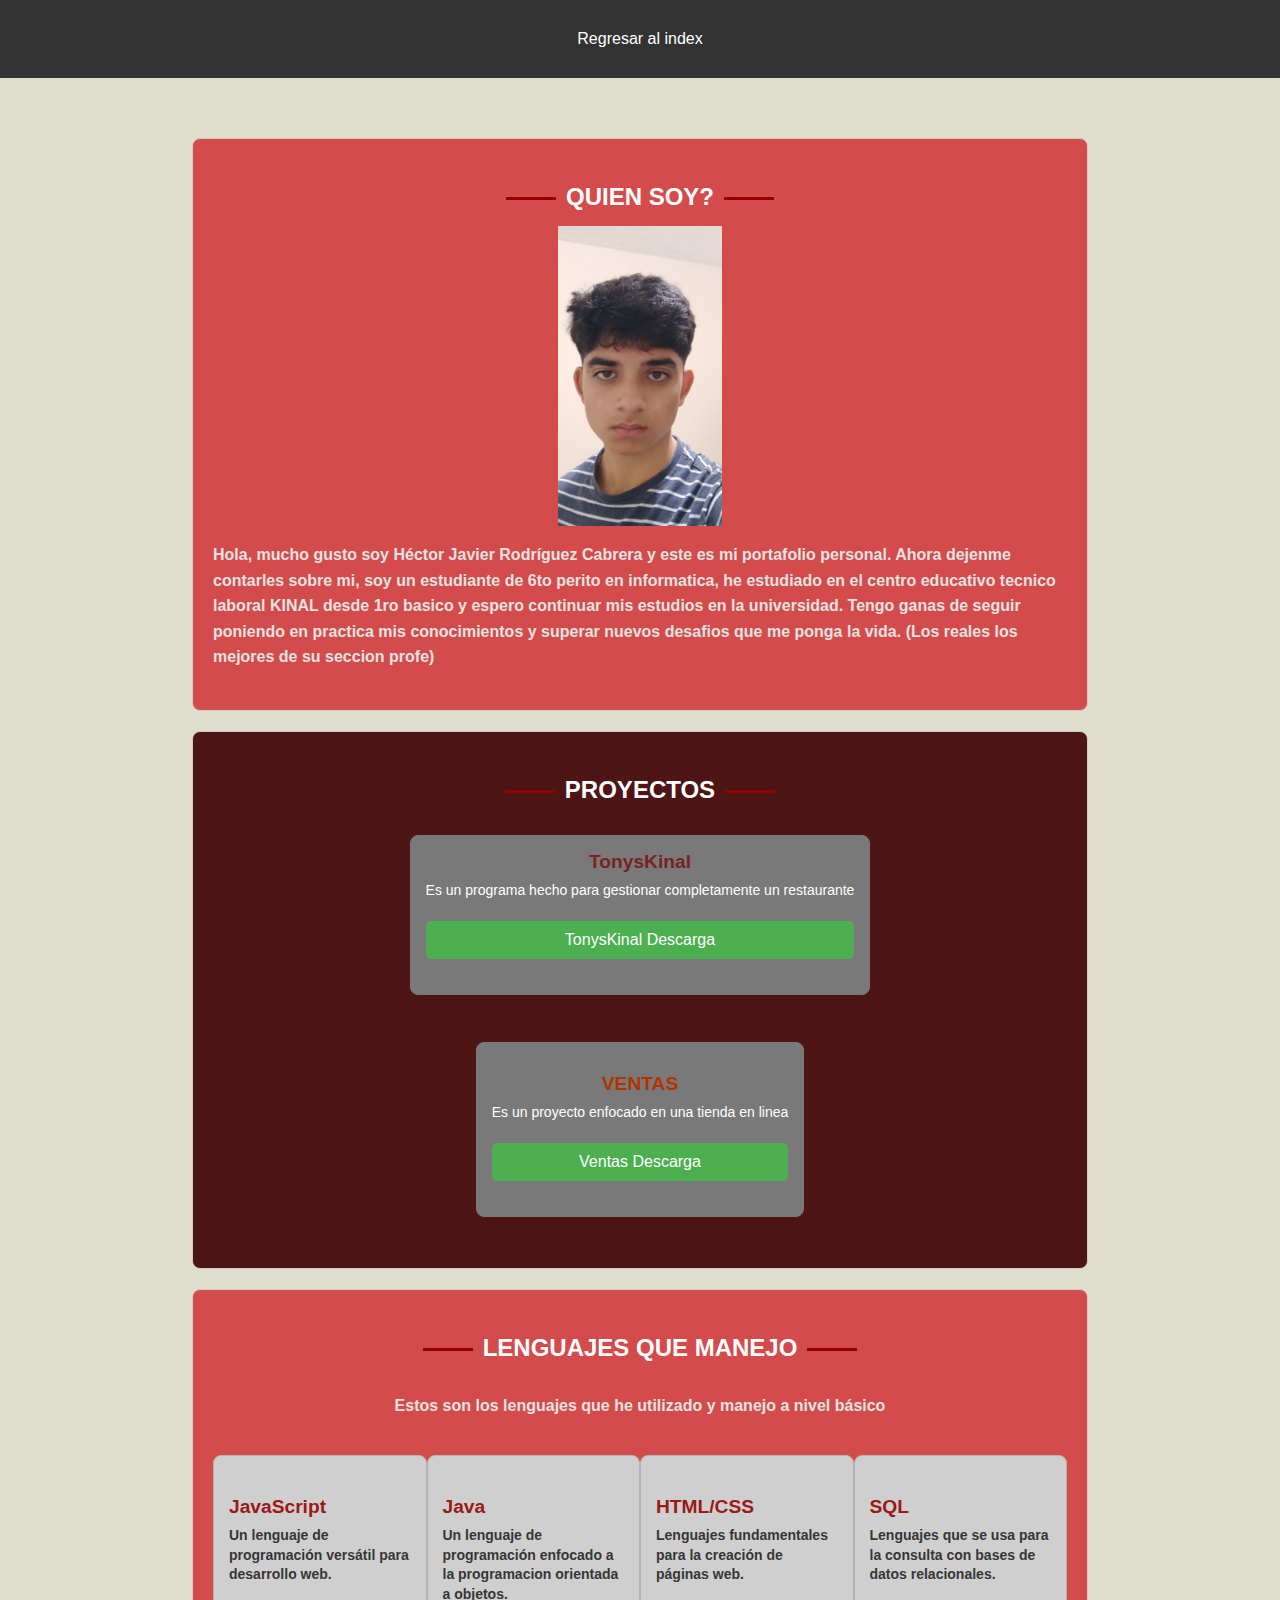
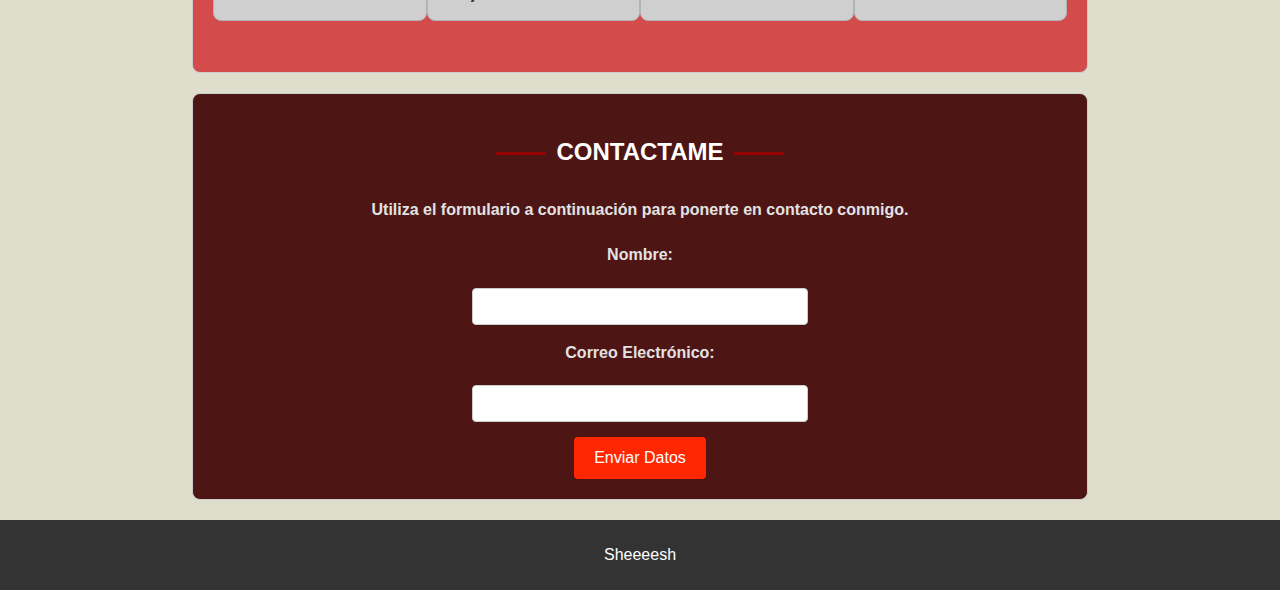
<file: pages/portafolio.html>
<!DOCTYPE html>
<html lang="en">
<head>
    <meta charset="UTF-8">
    <meta name="viewport" content="width=device-width, initial-scale=1.0">
    <title>Document</title>
        <link rel="stylesheet" href="/styles/stylePorta.css">
</head>
<body>

    <header>
        <nav>
            <a href="/index.html">Regresar al index</a>

        </nav>
    </header>

    <main>

        <section id="seccion1">
            <h3>Quien soy?</h3>
            <img src="/recursos/Foto.png"  height="300" >
            <p class="p2F">Hola, mucho gusto soy Héctor Javier Rodríguez Cabrera y este es mi portafolio personal. Ahora dejenme contarles sobre mi, soy un estudiante de 6to perito en informatica, he estudiado en el centro educativo tecnico laboral KINAL desde 1ro basico y espero continuar mis estudios en la universidad. Tengo ganas de seguir poniendo en practica mis conocimientos y superar nuevos desafios que me ponga la vida. (Los reales los mejores de su seccion profe) </p>
        </section>

        <section id="seccion2">
            <h3>Proyectos</h3>

            <ul class="proyectos">
                <li>
                    <h1>TonysKinal</h1>
                    <p>Es un programa hecho para gestionar completamente un restaurante</p>
                    <a href="/Proyectos/TareaProyectoFinalTonys.zip" download="TareaProyectoFinalTonys.zip" class="boton-descarga">TonysKinal Descarga</a>
                </li>
            </ul>

            <ul class="proyectos">
                <li>
                    <h2>Ventas</h2>
                    <p>Es un proyecto enfocado en una tienda en linea</p>
                    <a href="/Proyectos/Laboratorio2IVtoBIM.zip" download="Laboratorio2IVtoBIM.zip" class="boton-descarga">Ventas Descarga</a>
                </li>
            </ul>
        </section>

        <section id="seccion1">
            <h3>Lenguajes que manejo</h3>
            <p class="p2F">Estos son los lenguajes que he utilizado y manejo a nivel básico</p>
            <ul class="lenguajes-lista">
                <li>
                    <h4>JavaScript</h4>
                    <p>Un lenguaje de programación versátil para desarrollo web.</p>
                </li>
                <li>
                    <h4>Java</h4>
                    <p>Un lenguaje de programación enfocado a la programacion orientada a objetos.</p>
                </li>
                <li>
                    <h4>HTML/CSS</h4>
                    <p>Lenguajes fundamentales para la creación de páginas web.</p>
                </li>
                <li>
                    <h4>SQL</h4>
                    <p>Lenguajes que se usa para la consulta con bases de datos relacionales.</p>
                </li>
            </ul>
        </section>

        <section id="seccion2">
            <h3>Contactame</h3>
            <p class="p2F">Utiliza el formulario a continuación para ponerte en contacto conmigo.</p>
            
            <form action="javascript:void(0);" onsubmit="enviarFormulario()">
                <label for="nombre" class="p2F">Nombre:</label>
                <input type="text" id="nombre" name="nombre" required>

                <label for="email" class="p2F">Correo Electrónico:</label>
                <input type="email" id="email" name="email" required>

                <button id="botonEnviar">Enviar Datos</button>
            </form>
        </section>

    </main>

    <footer>
        <p>Sheeeesh</p>
    </footer>
    <script src="/scripts/logiPorta.js"></script>
    
</body>
</html>
</file>
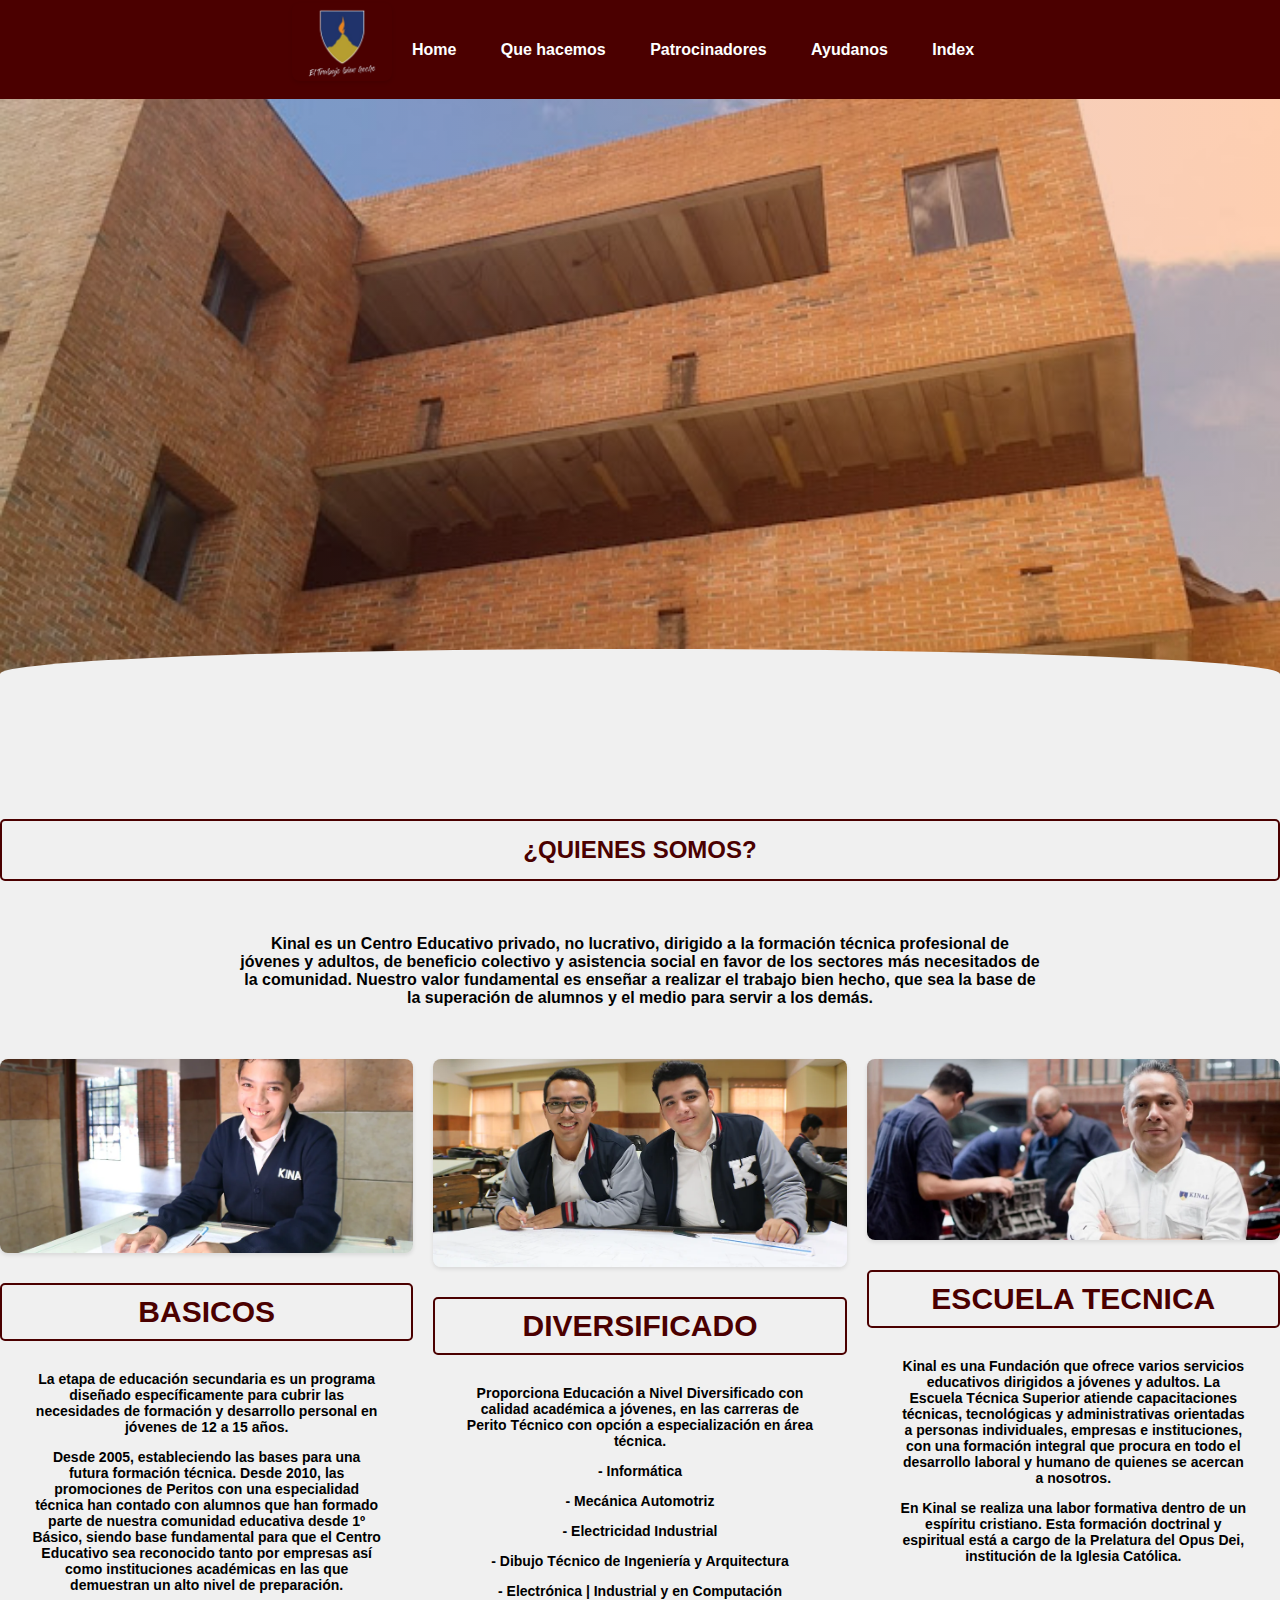
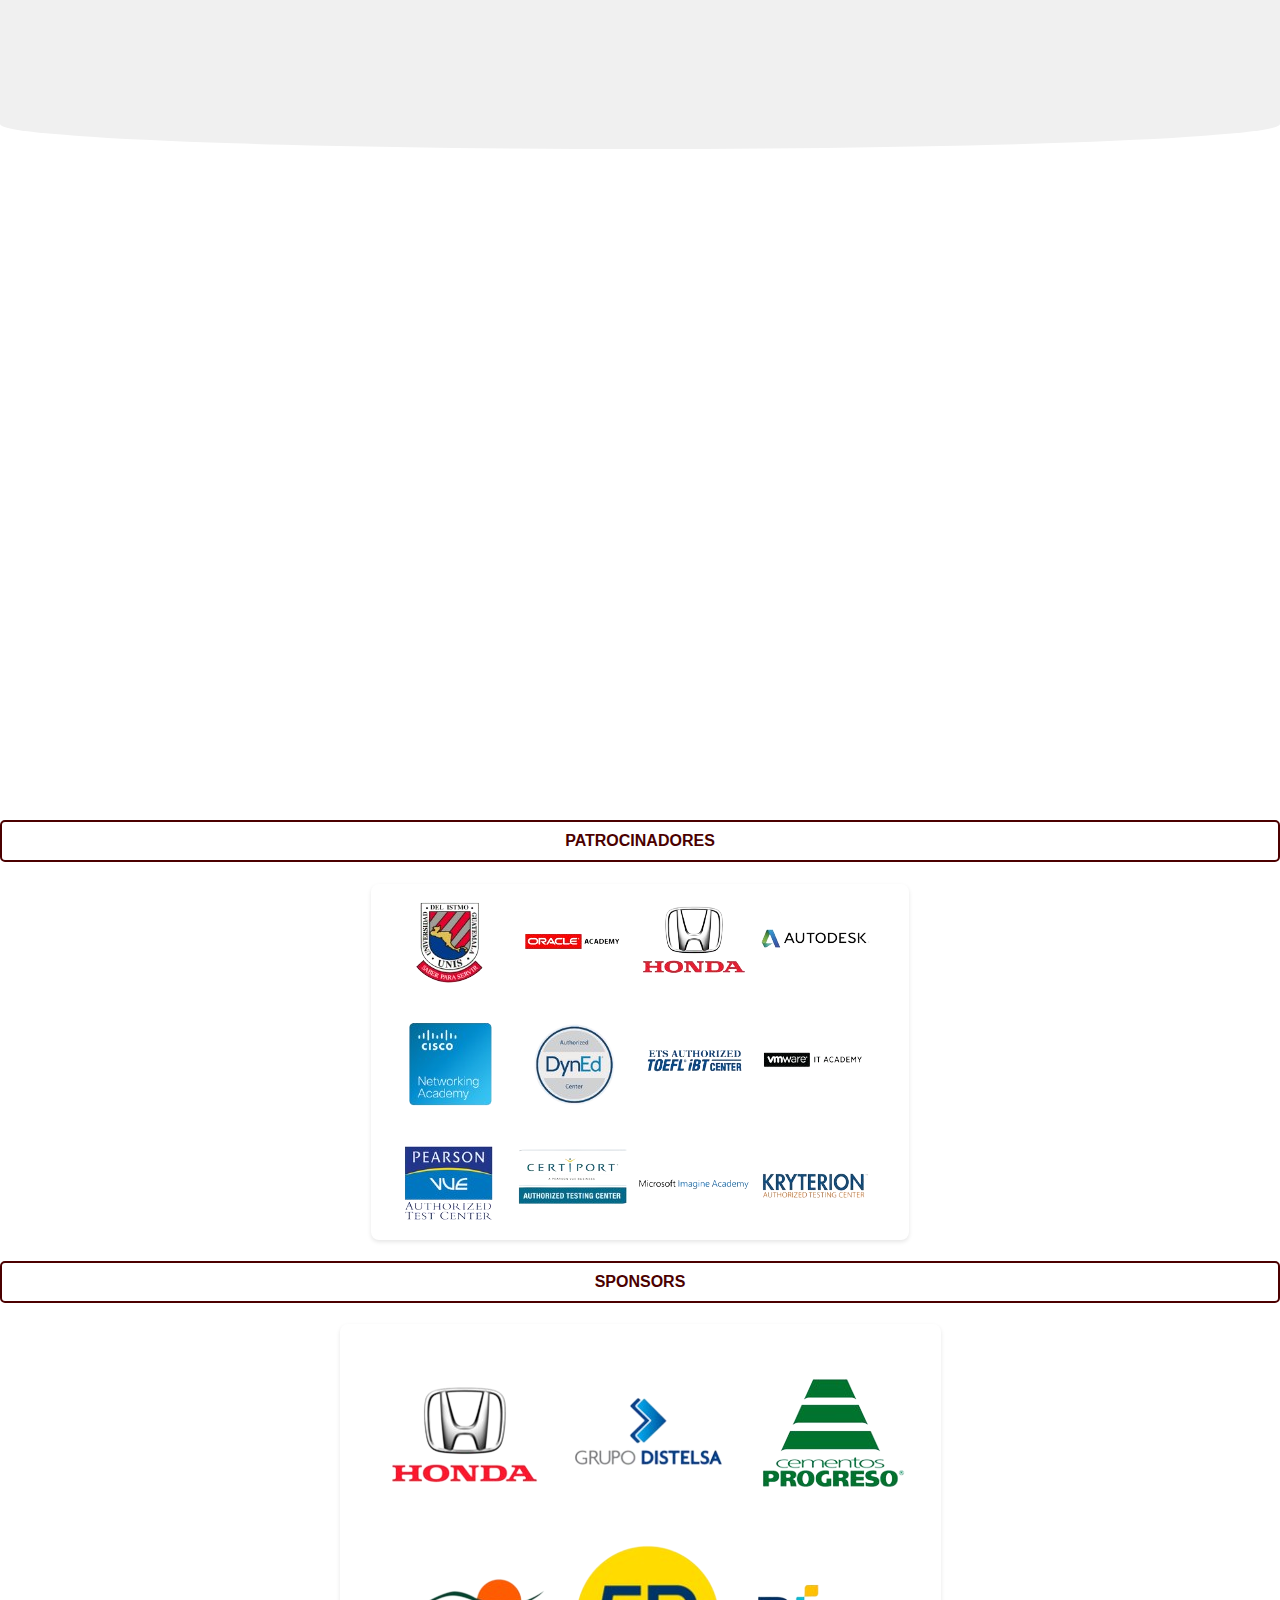
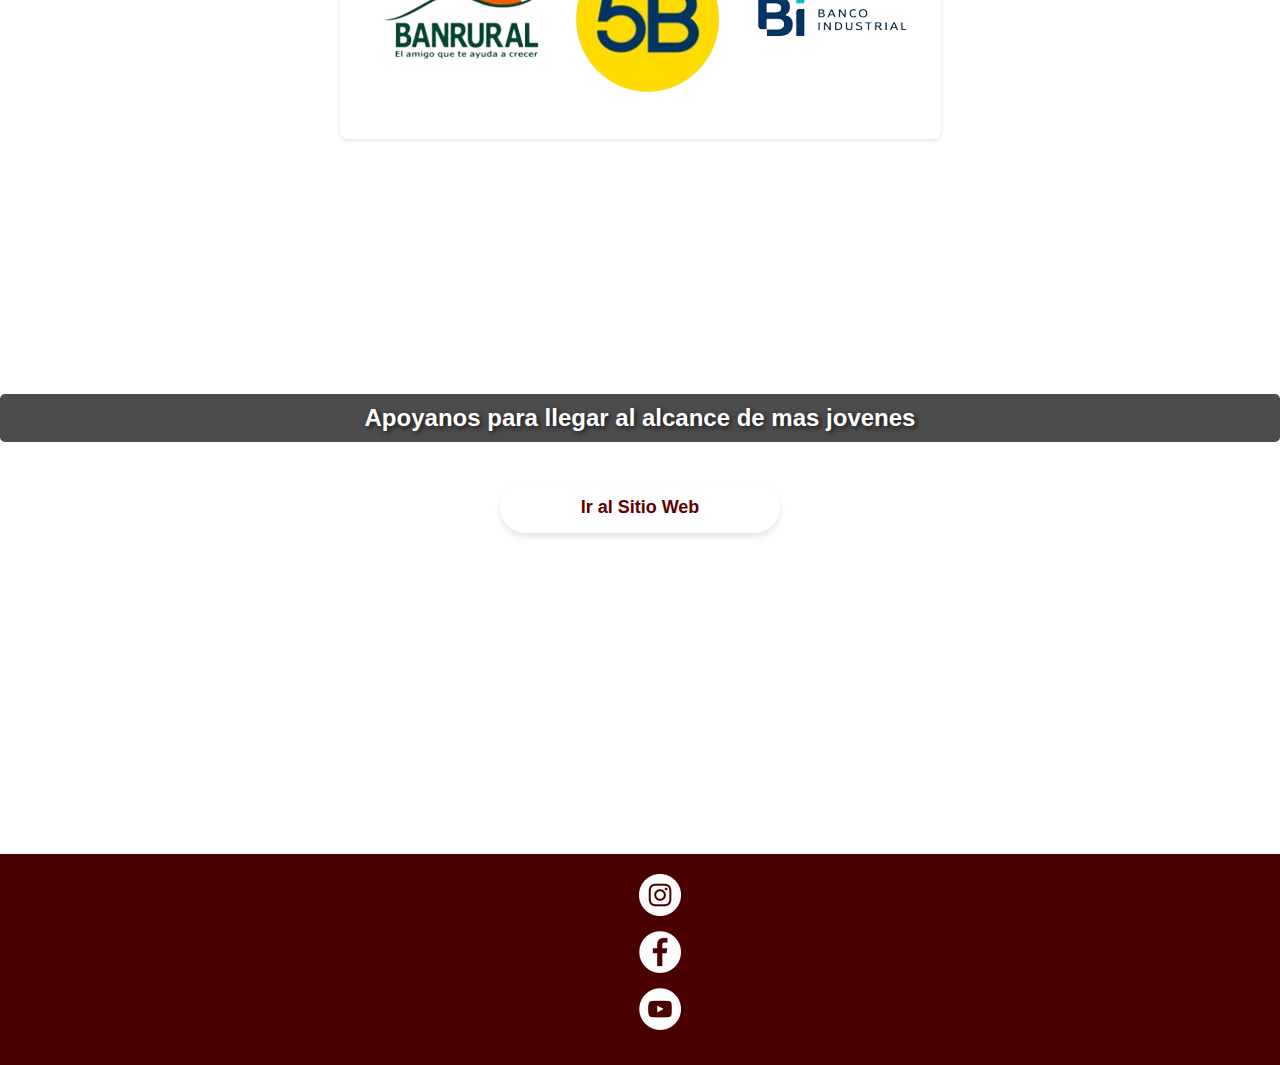
<file: assets/pages/kinal.html>
<!DOCTYPE html>
<html lang="es">
<head>
    <meta charset="UTF-8">
    <meta name="viewport" content="width=device-width, initial-scale=1.0">
    <title>Mi Página Web</title>
    <link rel="stylesheet" href="/assets/styles/styleKinal.css">
</head>
<body>
    <header>
        <nav>
            <div class="logo">
                <img src="/assets/recursos/kinalLogo.png" alt="Logo">
            </div>
            <ul class="nav-links">
                <a href="#seccion1">Home</a>
                <a href="#seccion2">Que hacemos</a>
                <a href="#seccion4">Patrocinadores</a>
                <a href="#seccion5">Ayudanos</a>
                <a href="/index.html">Index</a>
            </ul>
        </nav>
    </header>

    <section id="seccion1" class="parallax">
        
    </section>

    <section id="seccion2" class="galeria">
        
        <h2>¿Quienes somos?</h2>
        <br>
        <div class="encabezado"><p>Kinal es un Centro Educativo privado, no lucrativo, dirigido a la formación técnica profesional 
            de jóvenes y adultos, de beneficio colectivo y asistencia social en favor de los sectores 
            más necesitados de la comunidad. Nuestro valor fundamental es enseñar a realizar el trabajo bien 
            hecho, que sea la base de la superación de alumnos y el medio para servir a los demás.</p></div>
            <br>
        <br>
        <div class="image-container">
        <div class="content-container"> 
            <img src="/assets/recursos/Basicos.jpg" alt="basi">
        <h3>Basicos</h3>
        <p>
            La etapa de educación secundaria es un programa diseñado específicamente para cubrir las necesidades 
            de formación y desarrollo personal en jóvenes de  12  a 15 años.
        </p>
        <p>Desde 2005, estableciendo  
            las  bases  para una futura formación técnica. Desde 2010, las promociones de Peritos  con  una especialidad 
            técnica  han contado con alumnos que han formado parte de nuestra comunidad educativa desde 1º Básico, siendo base 
            fundamental para que el Centro Educativo sea reconocido tanto por empresas así como instituciones académicas 
            en las que demuestran un alto nivel de preparación.</p>
        </div>
        <div  class="content-container"> 
            <img src="/assets/recursos/Diver.jpg" alt="diver">
            <h3>Diversificado</h3>
        <p>
            Proporciona Educación a Nivel Diversificado con calidad académica a jóvenes, en las carreras de Perito 
            Técnico con opción a especialización en área técnica.</p>

            <p>- Informática</p>
            <p>- Mecánica Automotriz</p>
            <p>- Electricidad Industrial</p>
            <p>- Dibujo Técnico de Ingeniería y Arquitectura</p>
            <p>- Electrónica  |  Industrial y en Computación</p>
        </div> 
        <div  class="content-container"> 
            <img src="/assets/recursos/Tecni.jpg" alt="tecni">
            <h3>Escuela Tecnica</h3>
        <p>Kinal es una Fundación que ofrece varios servicios educativos dirigidos a jóvenes y
            adultos. La Escuela Técnica Superior atiende capacitaciones técnicas, tecnológicas
            y administrativas orientadas a personas individuales, empresas e instituciones,
            con una formación integral que procura en todo el desarrollo laboral y humano
            de quienes se acercan a nosotros.</p>
            <p>
            En Kinal se realiza una labor formativa dentro de un espíritu cristiano.
            Esta formación doctrinal y espiritual está a cargo de la Prelatura del Opus Dei,
            institución de la Iglesia Católica.</p>
        </div>
        </div>
    </section>

    <section id="seccion3" class="parallax">

    </section>

    <section id="seccion4">
        <h4>Patrocinadores</h4>
        <img src="/assets/recursos/Partners.png">
        <h4>Sponsors</h4>
        <img src="/assets/recursos/Sponsors.png">
    </section>

    <section id="seccion5" class="parallax">
        <div class="contenido">
          <div class="recuadro">
            <h5>Apoyanos para llegar al alcance de mas jovenes</h5>
            <a href="https://www.kinal.org.gt/donar" class="boton">Ir al Sitio Web</a>
            </p>
          </div>
        </div>
      </section>
      

    <footer>

        <div>
            <a href="https://www.instagram.com/fundacionkinal/?hl=es-la"><img src="/assets/recursos/ig.jpg"></a>
            <a href="https://www.facebook.com/kinal.gt"><img src="/assets/recursos/fb.jpg"></a>
            <a href="https://www.youtube.com/channel/UC6yAnOhvqurVJ_0ipOrjuJQ"><img src="/assets/recursos/Youtube.jpg"></a>
        </div>
    </footer>

    <script src="/assets/scripts/logiKinal.js"></script>
</body>
</html>
</file>
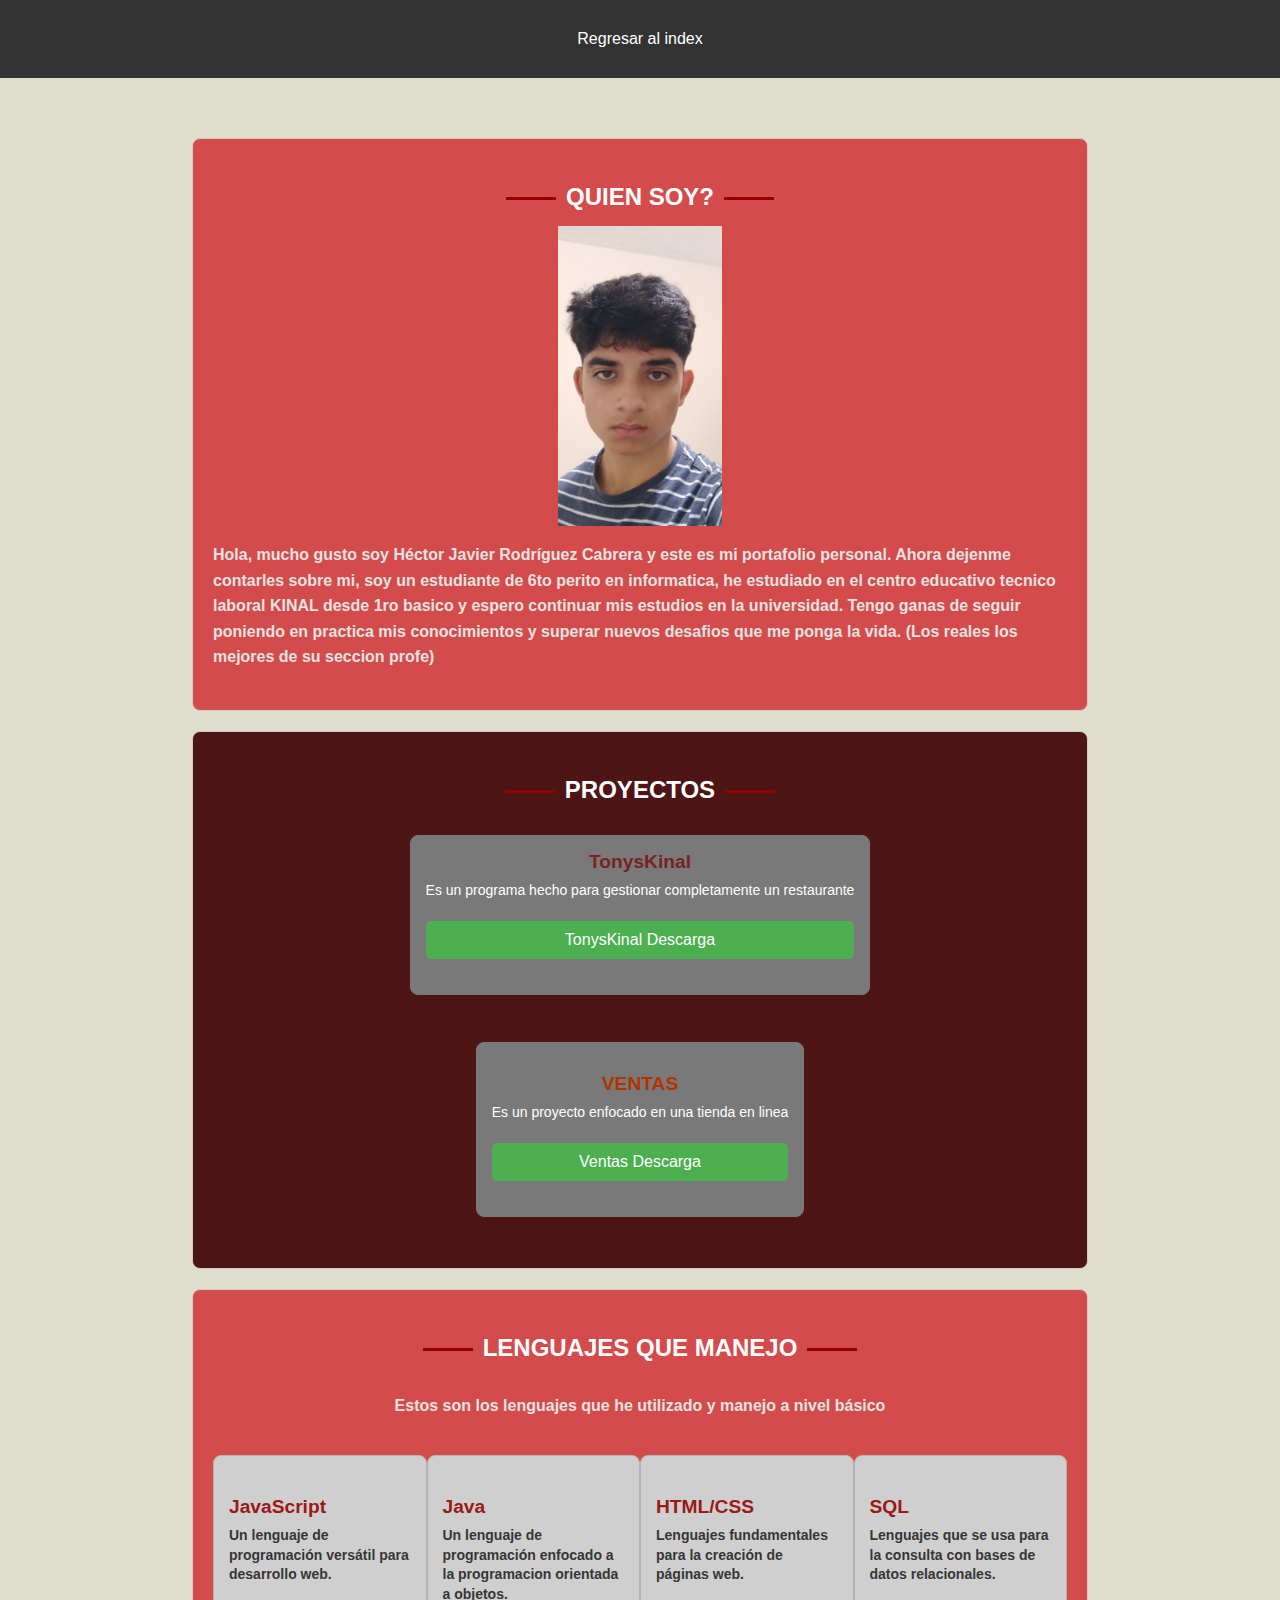
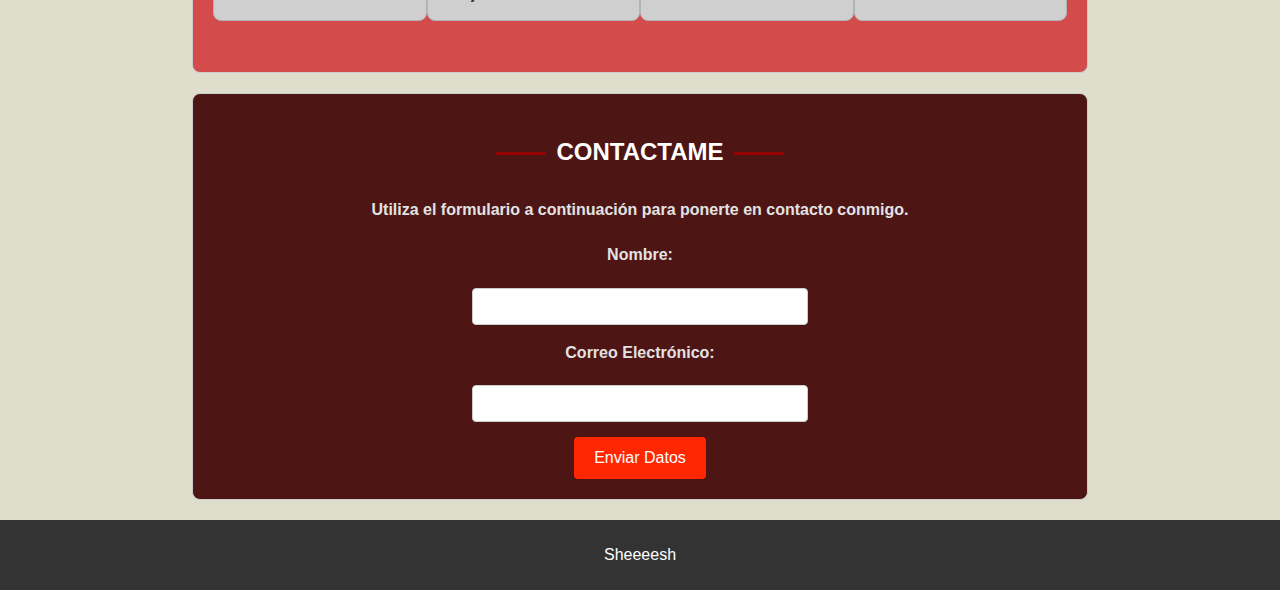
<file: assets/pages/portafolio.html>
<!DOCTYPE html>
<html lang="en">
<head>
    <meta charset="UTF-8">
    <meta name="viewport" content="width=device-width, initial-scale=1.0">
    <title>Document</title>
        <link rel="stylesheet" href="/assets/styles/stylePorta.css">
</head>
<body>

    <header>
        <nav>
            <a href="/index.html">Regresar al index</a>
        </nav>
    </header>

    <main>

        <section id="seccion1">
            <h3>Quien soy?</h3>
            <img src="/assets/recursos/Foto.png"  height="300" >
            <p class="p2F">Hola, mucho gusto soy Héctor Javier Rodríguez Cabrera y este es mi portafolio personal. Ahora dejenme contarles sobre mi, soy un estudiante de 6to perito en informatica, he estudiado en el centro educativo tecnico laboral KINAL desde 1ro basico y espero continuar mis estudios en la universidad. Tengo ganas de seguir poniendo en practica mis conocimientos y superar nuevos desafios que me ponga la vida. (Los reales los mejores de su seccion profe) </p>
        </section>

        <section id="seccion2">
            <h3>Proyectos</h3>

            <ul class="proyectos">
                <li>
                    <h1>TonysKinal</h1>
                    <p>Es un programa hecho para gestionar completamente un restaurante</p>
                    <a href="/Proyectos/TareaProyectoFinalTonys.zip" download="TareaProyectoFinalTonys.zip" class="boton-descarga">TonysKinal Descarga</a>
                </li>
            </ul>

            <ul class="proyectos">
                <li>
                    <h2>Ventas</h2>
                    <p>Es un proyecto enfocado en una tienda en linea</p>
                    <a href="/Proyectos/Laboratorio2IVtoBIM.zip" download="Laboratorio2IVtoBIM.zip" class="boton-descarga">Ventas Descarga</a>
                </li>
            </ul>
        </section>

        <section id="seccion1">
            <h3>Lenguajes que manejo</h3>
            <p class="p2F">Estos son los lenguajes que he utilizado y manejo a nivel básico</p>
            <ul class="lenguajes-lista">
                <li>
                    <h4>JavaScript</h4>
                    <p>Un lenguaje de programación versátil para desarrollo web.</p>
                </li>
                <li>
                    <h4>Java</h4>
                    <p>Un lenguaje de programación enfocado a la programacion orientada a objetos.</p>
                </li>
                <li>
                    <h4>HTML/CSS</h4>
                    <p>Lenguajes fundamentales para la creación de páginas web.</p>
                </li>
                <li>
                    <h4>SQL</h4>
                    <p>Lenguajes que se usa para la consulta con bases de datos relacionales.</p>
                </li>
            </ul>
        </section>

        <section id="seccion2">
            <h3>Contactame</h3>
            <p class="p2F">Utiliza el formulario a continuación para ponerte en contacto conmigo.</p>
            
            <form action="javascript:void(0);" onsubmit="enviarFormulario()">
                <label for="nombre" class="p2F">Nombre:</label>
                <input type="text" id="nombre" name="nombre" required>

                <label for="email" class="p2F">Correo Electrónico:</label>
                <input type="email" id="email" name="email" required>

                <button id="botonEnviar">Enviar Datos</button>
            </form>
        </section>

    </main>

    <footer>
        <p>Sheeeesh</p>
    </footer>
    <script src="/assets/scripts/logiPorta.js"></script>
    
</body>
</html>
</file>
<file: styles/stylePorta.css>
/* estilos.css */
body {
    font-family: Arial, sans-serif;
    margin: 0;
    padding: 0;
    background-color: rgb(223, 221, 203);
    color: #333;
}

header {
    background-color: #333;
    color: #fff;
    padding: 15px;
    display: flex;
    align-items: center;
    justify-content: center;
}


nav {
    display: flex;
    align-items: center;
}

nav a {
    color: #fff;
    text-decoration: none;
    padding: 15px;
    margin: 0 5px;
    border-radius: 5px;
    transition: background-color 0.3s ease;
}

nav a:hover {
    background-color: #555;
}

h1 {
    font-size: 24px; 
    margin: 0; 
}
h2 {
    font-family: 'Arial', sans-serif;
    font-size: 24px;
    color: #ffffff;
    text-transform: uppercase; /* Convertir texto a mayúsculas */
    margin-bottom: 15px;
    position: relative; /* Establecer posición relativa */
}

main {
    width: 70%;
    margin: 60px auto 0;
}

#seccion1 {
    background-color: #d44b4b;
    
}

#seccion2 {
    background-color: #4e1515;
    text-align: center;
    padding: 20px; 
}

.boton-descarga {
    display: inline-block;
    padding: 10px 20px;
    background-color: #4CAF50; 
    color: #fff; 
    text-decoration: none; 
    border-radius: 5px; 
    font-size: 16px;
    margin-top: 20px;
    display: block; 
    margin: 20px auto; 
}

.boton-descarga:hover {
    background-color: #45a049; 
}


section {
    margin-bottom: 20px;
    padding: 20px;
    border: 1px solid #ccc;
    border-radius: 8px;
    display: flex;
    flex-direction: column;
    justify-content: center;
    align-items: center;
    
}

h3 {
    font-family: 'Arial', sans-serif;
    font-size: 24px;
    color: #ffffff;
    text-transform: uppercase; /* Convertir texto a mayúsculas */
    margin-bottom: 15px;
    position: relative; /* Establecer posición relativa */
}

h3::before {
    content: "";
    position: absolute;
    width: 50px;
    height: 3px;
    background-color: #970000; /* Color de la línea */
    top: 50%;
    left: -60px; /* Ajusta la posición de la línea */
}

h3::after {
    content: "";
    position: absolute;
    width: 50px;
    height: 3px;
    background-color: #970000; /* Color de la línea */
    top: 50%;
    right: -60px; /* Ajusta la posición de la línea */
}


footer {
    text-align: center;
    margin-top: 20px;
    background-color: #333;
    color: #fff;
    padding: 10px;
}


.proyectos {
    list-style: none;
    padding: 0;
    display: flex;
    justify-content: space-around;
}

.proyectos li {
    margin-bottom: 15px;
    background-color: #797979;
    border: 1px solid #797979;
    color: #fff;
    border-radius: 8px;
    padding: 15px;
    overflow: hidden;
    transition: transform 0.3s;
    box-sizing: border-box;
}

.proyectos li:hover {
    transform: scale(1.05);
}

.proyectos h1 {
    font-size: 1.2em;
    color: #792222;
    margin-bottom: 8px;
}
.proyectos h2 {
    font-size: 1.2em;
    color: #b33300;
    margin-bottom: 8px;
}

.proyectos p {
    font-size: 14px;
    color: #ffffff;
    line-height: 1.4;
    margin: 0;
}


.lenguajes-lista {
    list-style: none;
    padding: 0;
    display: flex;
    justify-content: space-around;
}

.lenguajes-lista li {
    width: calc(30% - 20px);
    margin-bottom: 15px;
    background-color: #cfcfcf;
    border: 1px solid #b3b3b3;
    border-radius: 8px;
    padding: 15px;
    overflow: hidden;
    transition: transform 0.3s;
    box-sizing: border-box;
}

.lenguajes-lista li:hover {
    transform: scale(1.05);
}

.lenguajes-lista h4 {
    font-size: 1.2em;
    color: #991a16;
    margin-bottom: 8px;
}

.lenguajes-lista p {
    font-weight: bold;
    font-size: 14px;
    color: #363636;
    line-height: 1.4;
    margin: 0;
}



form {
    max-width: 500px;
    margin: 0 auto;
}

label {
    display: block;
    margin-bottom: 10px;
    font-weight: bold;
    color: #333;
}

input,
textarea {
    width: 100%;
    padding: 10px;
    margin-bottom: 15px;
    border: 1px solid #ccc;
    border-radius: 4px;
    box-sizing: border-box;
}

button {
    background-color: #ff2600;
    color: #fff;
    padding: 12px 20px;
    border: none;
    border-radius: 4px;
    cursor: pointer;
    font-size: 16px;
}

button:hover {
    background-color: #b30000;
}


.p1F {
    font-family: Arial, sans-serif;
    font-size: 16px;
    line-height: 1.6; 
    margin-bottom: 20px; 
    color: #141414; 
}

.p2F {
    font-family: Arial, sans-serif;
    font-size: 16px;
    line-height: 1.6; 
    margin-bottom: 20px; 
    color: #e2e2e2; 
    font-weight: bold;
}

li {
    background-color: #6d6d6d; /* Gris claro */
}
</file>
<file: assets/styles/styleKinal.css>
/* Estilos generales */
body, html {
    margin: 0;
    padding: 0;
    font-family: Arial, sans-serif;
    font-weight: bold;
}

/* Estilos del encabezado */
header {
    background-color: #4b0000;
    width: 100%;
    
    padding: 3px;
    display: flex;
    align-items: center;
    justify-content: center;
    text-align: center;
    
}

.encabezado {
    width: 800px;
    margin: 0 auto; /* Esto centra el elemento horizontalmente */
    text-align: center; /* Esto centra el texto dentro del contenedor */
    font-weight: bold;
}

footer {
    background-color: #4b0000;
    color: white;
    padding: 20px; /* Ajusta el padding según tus necesidades */
    text-align: center;
   
    bottom: 0;
    left: 0;
    width: 100%;
}

/* Estilos para los enlaces dentro del footer */
footer a {
    color: white;
    text-decoration: none;
}

/* Estilos para los enlaces dentro del footer al pasar el ratón por encima */
footer a:hover {
    text-decoration: underline;
}

nav {
    display: flex;
    justify-content: space-between;
    align-items: center;
}

nav a {
    color: #fff;
    text-decoration: none;
    padding: 15px;
    margin: 0 5px;
    border-radius: 5px;
    transition: background-color 0.3s ease;
}

nav a:hover {
    background-color: #440000;
}

.logo img {
    width: 100px;
    height: auto;
}

.nav-links {
    list-style: none;
    padding: 0;
    margin: 0;
}

.nav-links li {
    display: inline;
    margin-right: 20px;
}

.nav-links li a {
    color: #fff;
    text-decoration: none;
    font-size: 18px;
}

/* Estilos de las secciones */
section {
    padding: 100px 0;
    text-align: center;
    transition: opacity 0.5s ease-in-out;
}

.parallax {
    background-attachment: fixed;
    background-position: center;
    background-repeat: no-repeat;
    background-size: cover;
}

#seccion1 {
    background: -webkit-linear-gradient(90deg, rgba(36,0,0,0.2) 0%, rgba(121,9,9,0.2) 35%, rgba(255,98,0,0.3) 100%), url('/assets/recursos/KinalEntrada.jpg');
    background: linear-gradient(90deg, rgba(36,0,0,0.2) 0%, rgba(121,9,9,0.2) 35%, rgba(255,98,0,0.3) 100%), url('/assets/recursos/KinalEntrada.jpg');
    

     /* Ancho del 100% */
    height: 400px; /* Altura deseada de la sección */
    text-align: center;
    background-size: cover;
    background-position: center;
    background-repeat: no-repeat;
}

#seccion3{
    background-image: url('/assets/recursos/Kinal1.jpg'); /* Ruta de tu imagen de fondo */
    width: 100%; /* Ancho del 100% */
    height: 400px;
    padding: 100px 0; /* Ajustar el padding como desees */
    text-align: center;
}

#seccion2 {
    width: 100%; /* Ancho del 100% */
    height: 800px;
    padding: 100px 0; /* Ajustar el padding como desees */
    text-align: center;
    position: relative; /* Para posicionar el pseudo-elemento */
    background-color: #f0f0f0; /* Color de fondo de la sección */
}

#seccion2::before {
    content: "";
    position: absolute;
    top: -50px; /* Ajusta según la altura de las esquinas truncadas */
    left: 0;
    width: 100%;
    height: 50px; /* Altura de las esquinas truncadas */
    background-color: #f0f0f0; /* Mismo color de fondo que la sección */
    border-top-left-radius: 50%;
    border-top-right-radius: 50%;
}

#seccion2::after {
    content: "";
    position: absolute;
    bottom: -50px; /* Ajusta según la altura de las esquinas truncadas */
    left: 0;
    width: 100%;
    height: 50px; /* Altura de las esquinas truncadas */
    background-color: #f0f0f0; /* Mismo color de fondo que la sección */
    border-bottom-left-radius: 50%;
    border-bottom-right-radius: 50%;
}


#seccion5{
    background-image: url('/assets/recursos/Niños.jpg'); /* Ruta de tu imagen de fondo */
    width: 100%; /* Ancho del 100% */
    height: 400px;
    padding: 100px 0; /* Ajustar el padding como desees */
    text-align: center;
}



#galeria{
    background-color: #491f1f;
    margin: 20px;
    padding: 15px; 
    text-align: center; 
    position: relative; 
    background-image: url('/Laboratorio1Taller/recursos/fondo.jpg'); 
    background-repeat: repeat; 

}

.image-container {
    display: flex;
    justify-content: space-around; /* Distribuye uniformemente el espacio entre las imágenes */
    align-items: flex-start; /* Alinea las imágenes al inicio */
    flex-wrap: wrap; /* Permite que las imágenes se envuelvan */
    gap: 20px; /* Espacio entre las imágenes */
}

.image-container div {
    flex: 1; /* Las imágenes ocuparán el mismo espacio */
    max-width: 500px;
    max-height: 300px; /* Máximo ancho de cada imagen */
    text-align: center; /* Centra el texto */
}

.image-container img {
    border-radius: 8px;
    box-shadow: 0 2px 4px rgba(0, 0, 0, 0.1);
    transition: transform 0.3s;
}

.image-container p {
    color: #000000; /* Color del texto */
    font-size: 14px; /* Tamaño de la fuente */
    margin-top: 10px; /* Espacio encima del texto */
    max-width: 350px; /* Límite de ancho para el texto */
    margin-left: auto; /* Centra el texto */
    margin-right: auto; /* Centra el texto */
    font-weight: bold;
}





img {
    max-width: 100%;
    height: auto;
    border-radius: 8px;
    box-shadow: 0 2px 4px rgba(0, 0, 0, 0.1);
    margin: 0 auto 15px;
    display: block;
    transition: transform 0.3s; 
}

img:hover {
    transform: scale(0.9); 
}

h3 {
    background-color: transparent;
    color: #4b0000;
    padding: 10px 20px;
    border-radius: 5px;
    text-transform: uppercase;
    font-weight: bold;
    text-align: center;
    border: 2px solid #4b0000;
    font-size: 30px;
}

h2 {
    background-color: transparent;
    color: #4b0000;
    padding: 15px 25px; /* Aumenta el espacio de relleno si el texto es más grande */
    border-radius: 5px;
    text-transform: uppercase;
    font-weight: bold;
    text-align: center;
    border: 2px solid #4b0000;
    font-size: 24px;
}

h4 {
    background-color: transparent;
    color: #4b0000;
    padding: 10px 20px;
    border-radius: 5px;
    text-transform: uppercase;
    font-weight: bold;
    text-align: center;
    border: 2px solid #4b0000;
}


h5 {
    color: #fff;
    font-size: 24px; /* Tamaño de fuente grande */
    font-weight: bold; /* Negrita */
    padding: 10px; /* Espacio interno alrededor del texto */
    background-color: rgba(0, 0, 0, 0.7); /* Color de fondo con transparencia */
    border-radius: 5px; /* Bordes redondeados */
    text-shadow: 2px 2px 5px rgba(0, 0, 0, 0.7); /* Sombra solo en las letras */
}

  
.boton {
    display: block;
    width: 250px; /* Ancho del botón ajustado */
    padding: 15px; /* Aumenta el espacio dentro del botón */
    background-color: #ffffff; /* Color de fondo del botón */
    color: #610000; /* Color del texto del botón */
    border: none;
    border-radius: 30px; /* Hace que el botón sea ovalado horizontalmente */
    text-align: center;
    margin: 0 auto; /* Centra el botón horizontalmente */
    cursor: pointer;
    font-size: 18px; /* Tamaño de fuente aumentado */
    font-weight: bold; /* Texto en negrita */
    text-decoration: none; /* Quita el subrayado predeterminado */
    box-shadow: 0px 4px 6px rgba(0, 0, 0, 0.1); /* Sombra exterior */
}

.boton:hover {
    background-color: #8a8a8a; /* Color de fondo del botón al pasar el cursor sobre él */
}
</file>
<file: assets/styles/stylePorta.css>
/* estilos.css */
body {
    font-family: Arial, sans-serif;
    margin: 0;
    padding: 0;
    background-color: rgb(223, 221, 203);
    color: #333;
}

header {
    background-color: #333;
    color: #fff;
    padding: 15px;
    display: flex;
    align-items: center;
    justify-content: center;
}


nav {
    display: flex;
    align-items: center;
}

nav a {
    color: #fff;
    text-decoration: none;
    padding: 15px;
    margin: 0 5px;
    border-radius: 5px;
    transition: background-color 0.3s ease;
}

nav a:hover {
    background-color: #555;
}

h1 {
    font-size: 24px; 
    margin: 0; 
}
h2 {
    font-family: 'Arial', sans-serif;
    font-size: 24px;
    color: #ffffff;
    text-transform: uppercase; /* Convertir texto a mayúsculas */
    margin-bottom: 15px;
    position: relative; /* Establecer posición relativa */
}

main {
    width: 70%;
    margin: 60px auto 0;
}

#seccion1 {
    background-color: #d44b4b;
    
}

#seccion2 {
    background-color: #4e1515;
    text-align: center;
    padding: 20px; 
}

.boton-descarga {
    display: inline-block;
    padding: 10px 20px;
    background-color: #4CAF50; 
    color: #fff; 
    text-decoration: none; 
    border-radius: 5px; 
    font-size: 16px;
    margin-top: 20px;
    display: block; 
    margin: 20px auto; 
}

.boton-descarga:hover {
    background-color: #45a049; 
}


section {
    margin-bottom: 20px;
    padding: 20px;
    border: 1px solid #ccc;
    border-radius: 8px;
    display: flex;
    flex-direction: column;
    justify-content: center;
    align-items: center;
    
}

h3 {
    font-family: 'Arial', sans-serif;
    font-size: 24px;
    color: #ffffff;
    text-transform: uppercase; /* Convertir texto a mayúsculas */
    margin-bottom: 15px;
    position: relative; /* Establecer posición relativa */
}

h3::before {
    content: "";
    position: absolute;
    width: 50px;
    height: 3px;
    background-color: #970000; /* Color de la línea */
    top: 50%;
    left: -60px; /* Ajusta la posición de la línea */
}

h3::after {
    content: "";
    position: absolute;
    width: 50px;
    height: 3px;
    background-color: #970000; /* Color de la línea */
    top: 50%;
    right: -60px; /* Ajusta la posición de la línea */
}


footer {
    text-align: center;
    margin-top: 20px;
    background-color: #333;
    color: #fff;
    padding: 10px;
}


.proyectos {
    list-style: none;
    padding: 0;
    display: flex;
    justify-content: space-around;
}

.proyectos li {
    margin-bottom: 15px;
    background-color: #797979;
    border: 1px solid #797979;
    color: #fff;
    border-radius: 8px;
    padding: 15px;
    overflow: hidden;
    transition: transform 0.3s;
    box-sizing: border-box;
}

.proyectos li:hover {
    transform: scale(1.05);
}

.proyectos h1 {
    font-size: 1.2em;
    color: #792222;
    margin-bottom: 8px;
}
.proyectos h2 {
    font-size: 1.2em;
    color: #b33300;
    margin-bottom: 8px;
}

.proyectos p {
    font-size: 14px;
    color: #ffffff;
    line-height: 1.4;
    margin: 0;
}


.lenguajes-lista {
    list-style: none;
    padding: 0;
    display: flex;
    justify-content: space-around;
}

.lenguajes-lista li {
    width: calc(30% - 20px);
    margin-bottom: 15px;
    background-color: #cfcfcf;
    border: 1px solid #b3b3b3;
    border-radius: 8px;
    padding: 15px;
    overflow: hidden;
    transition: transform 0.3s;
    box-sizing: border-box;
}

.lenguajes-lista li:hover {
    transform: scale(1.05);
}

.lenguajes-lista h4 {
    font-size: 1.2em;
    color: #991a16;
    margin-bottom: 8px;
}

.lenguajes-lista p {
    font-weight: bold;
    font-size: 14px;
    color: #363636;
    line-height: 1.4;
    margin: 0;
}



form {
    max-width: 500px;
    margin: 0 auto;
}

label {
    display: block;
    margin-bottom: 10px;
    font-weight: bold;
    color: #333;
}

input,
textarea {
    width: 100%;
    padding: 10px;
    margin-bottom: 15px;
    border: 1px solid #ccc;
    border-radius: 4px;
    box-sizing: border-box;
}

button {
    background-color: #ff2600;
    color: #fff;
    padding: 12px 20px;
    border: none;
    border-radius: 4px;
    cursor: pointer;
    font-size: 16px;
}

button:hover {
    background-color: #b30000;
}


.p1F {
    font-family: Arial, sans-serif;
    font-size: 16px;
    line-height: 1.6; 
    margin-bottom: 20px; 
    color: #141414; 
}

.p2F {
    font-family: Arial, sans-serif;
    font-size: 16px;
    line-height: 1.6; 
    margin-bottom: 20px; 
    color: #e2e2e2; 
    font-weight: bold;
}

li {
    background-color: #6d6d6d; /* Gris claro */
}
</file>
